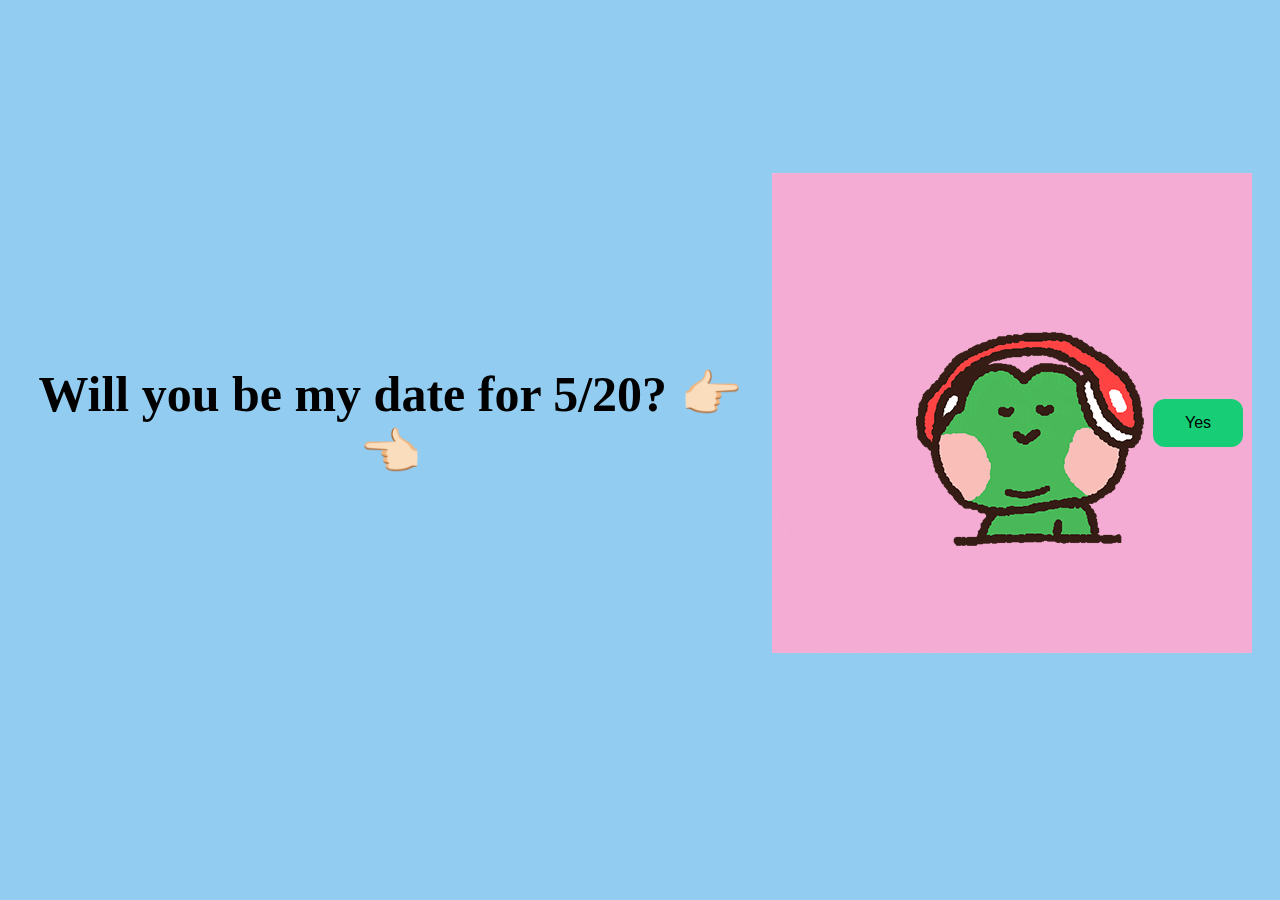
<file: index.html>
<!DOCTYPE html>
<html>
    <head>
        <link rel="stylesheet" href="styles.css">
        <title>Peter's invite</title>

    </head> 
    <body>
        <div class="container">
                <h1 class = "header_text">Will you be my date for 5/20? 👉🏻👈🏻</h1>
		
            </div>
            <div class="gif_container">
                <img src="giphy.gif">
            </div>
            <div class = "buttons">
                <button class="btn" id = "yesButton" onclick="nextPage()">Yes</button>
                <button class="btn" id="noButton" onmouseover="moveButton()" onclick="moveButton()">No</button>
		<button class="btn" id="ewButton" onmouseover="moveButton()" onclick="moveButton()">Eww No</button>
                <script>
                    function nextPage() {
                        window.location.href = "yes.html";
                    }
                    
                    function moveButton() {
                        var x = Math.random() * (window.innerWidth - document.getElementById('noButton').offsetWidth) - 85;
                        var y = Math.random() * (window.innerHeight - document.getElementById('noButton').offsetHeight) - 40;
                        document.getElementById('noButton').style.left = `${x}px`;
                        document.getElementById('noButton').style.top = `${y}px`;
			
			var x = Math.random() * (window.innerWidth - document.getElementById('noButton').offsetWidth) - 55;
                        var y = Math.random() * (window.innerHeight - document.getElementById('noButton').offsetHeight) - 30;
			document.getElementById('ewButton').style.left = `${x}px`;
                        document.getElementById('ewButton').style.top = `${y}px`;
                    }
                </script> 
            </div>
        </div>
       
    </body> 

</html>
</file>
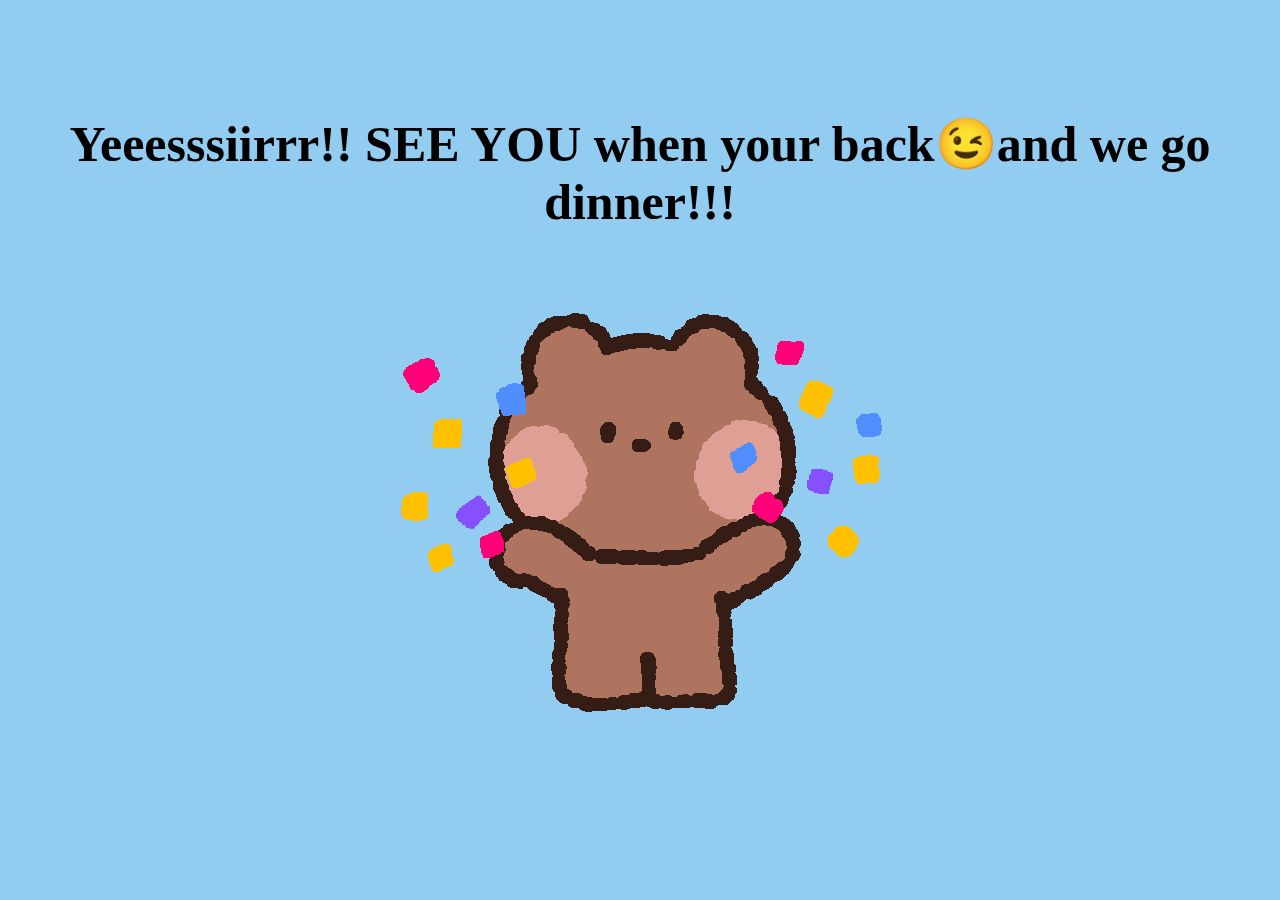
<file: yes.html>
<!DOCTYPE html>

    <head>
       <link rel="stylesheet" href="styles.css">
        
    </head> 
    <body>
        <div class="container">
            <div >
                <h1 class = "header_text">Yeeesssiirrr!! SEE YOU when your back😉and we go dinner!!!</h1>
            </div>
            <div class="gif_container">
                 <img src="giphy1.gif" alt="Cute animated illustration">
            </div>
        </div>
       
    </body> 
</html>
</file>
<file: styles.css>
body {
    display: flex;
    justify-content: center;
    align-items: center;
    height: 90vh;
    background-color: #92ccf1;
}

#noButton {
    position: absolute;
    margin-left: 150px;
    transition: 0.5s;
}

#ewButton {
    position: absolute;
    margin-left: 150px;
    transition: 0.5s;

}

#yesButton {
    position: absolute;
    margin-right: 150px;
}

.header_text {
    font-family: 'cursive';
    font-size: 50px;
    font-weight: bold;
    color: black;
    text-align: center;
    margin-top: 20px;
    margin-bottom: 0px;
}

.buttons {
    display: flex;
    flex-direction: row;
    justify-content: center;
    align-items: center;
    margin-top: 20px;
    margin-left: 20px;
}

.btn {
    background-color: #17cd75;
    color: black;
    padding: 15px 32px;
    text-align: center;
    display: inline-block;
    font-size: 16px;
    margin: 4px 2px;
    cursor: pointer;
    border: none;
    border-radius: 12px;
    transition: background-color 0.3s ease;
}

.gif_container {
    display: flex;
    justify-content: center;
    align-items: center;
}

@media only screen and (max-width: 320px) and (max-height: 568px) {
    body {
        height: 100vh;
    }

    .header_text {
        font-size: 20px;
    }

    img {
        height: 60vh;
    }

    .btn {
        padding: 10px 18px;
        font-size: 12px;
    }
}

@media only screen and (max-width: 414px) and (max-height: 736px) {
    body {
        height: 90vh;
    }

    .header_text {
        font-size: 28px;
    }

    img {
        height: 60vh;
    }

    .btn {
        padding: 15px 25px;
        font-size: 14px;
    }
}
</file>
